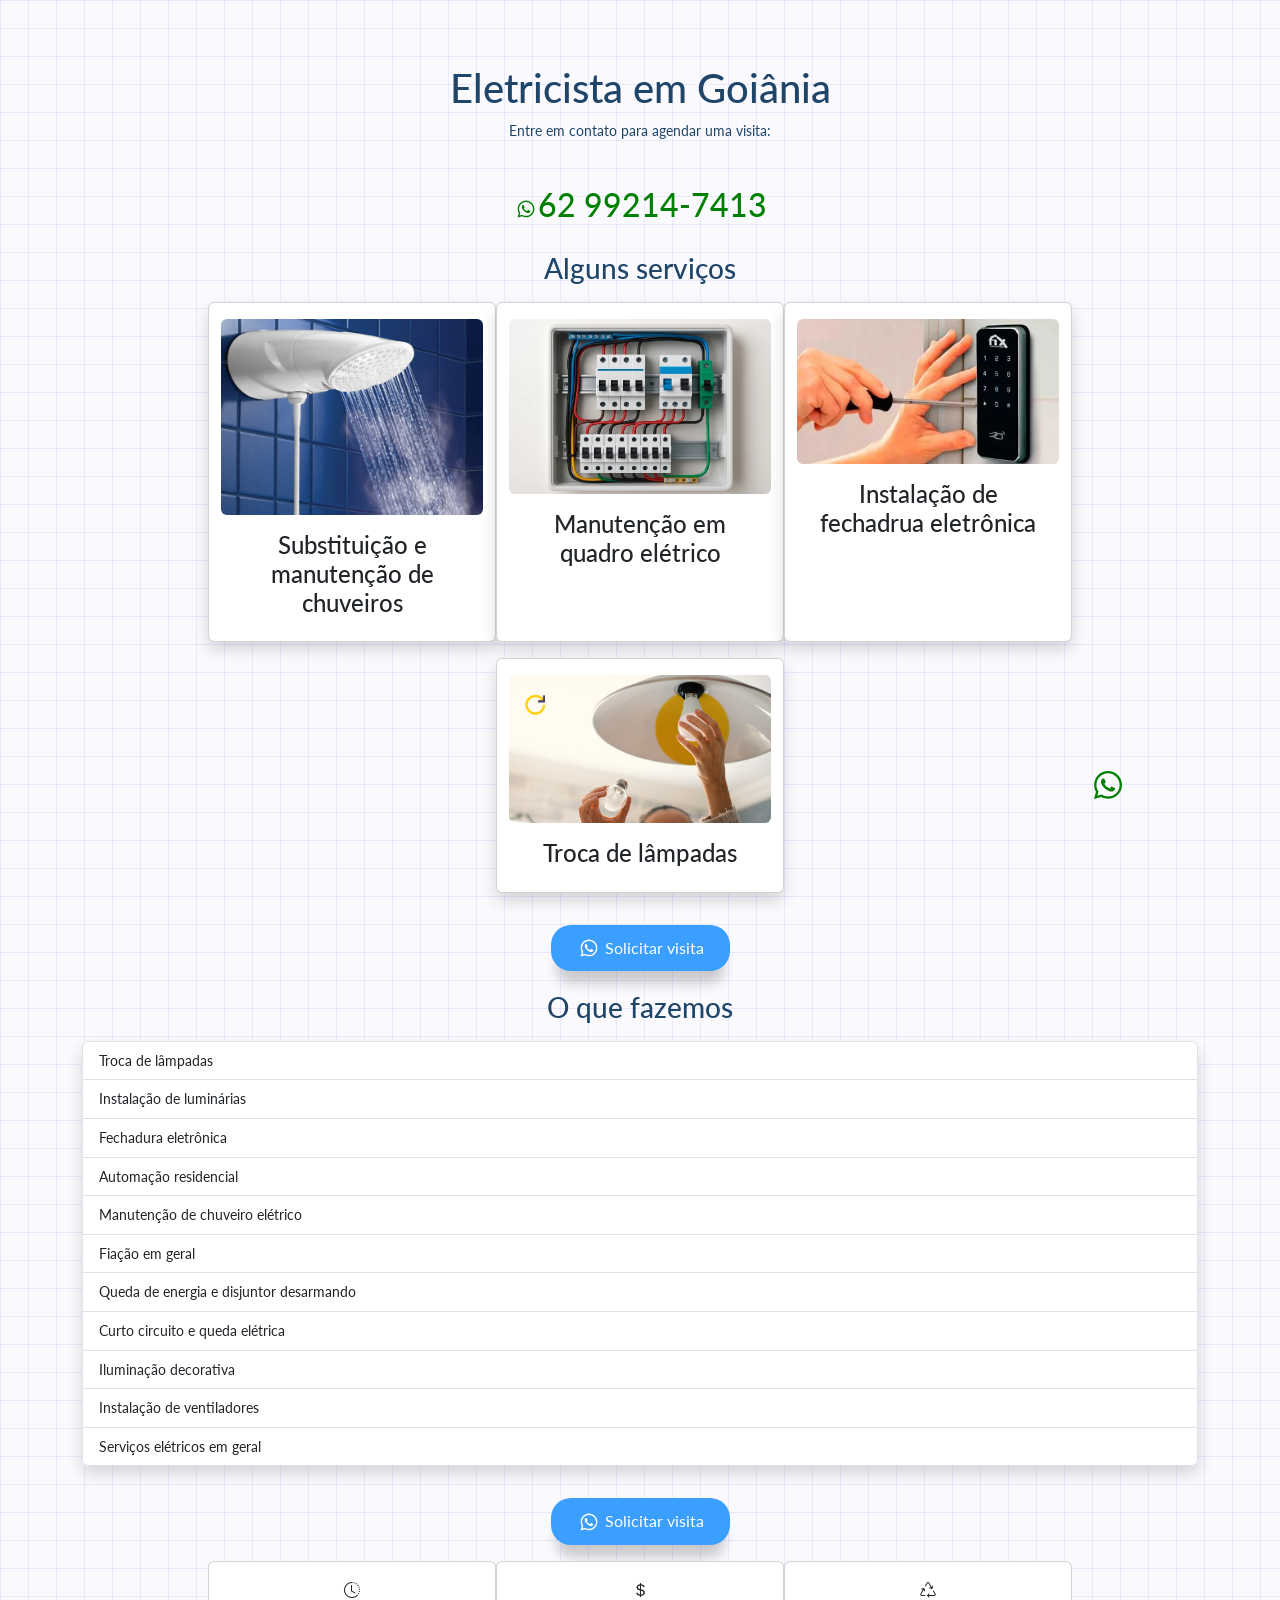
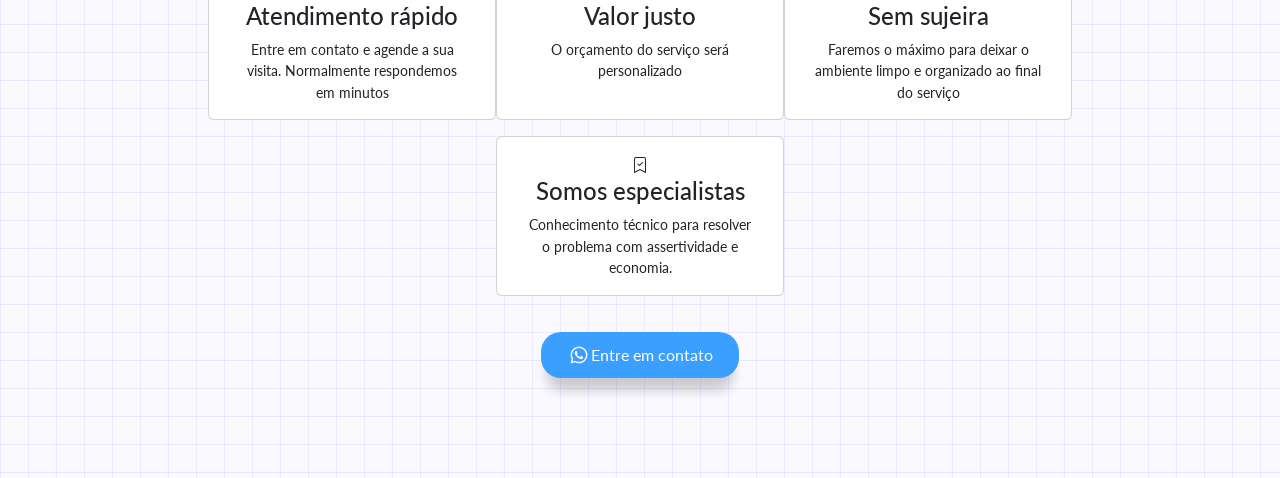
<file: index.html>
<!doctype html>
<html lang="en">
  <head>
    <!-- Google Tag Manager -->
    <script>
      (function (w, d, s, l, i) {
        w[l] = w[l] || [];
        w[l].push({ "gtm.start": new Date().getTime(), event: "gtm.js" });
        var f = d.getElementsByTagName(s)[0],
          j = d.createElement(s),
          dl = l != "dataLayer" ? "&l=" + l : "";
        j.async = true;
        j.src = "https://www.googletagmanager.com/gtm.js?id=" + i + dl;
        f.parentNode.insertBefore(j, f);
      })(window, document, "script", "dataLayer", "GTM-TLGZQ6TR");
    </script>
    <!-- End Google Tag Manager -->
    <meta charset="UTF-8" />
    <meta name="viewport" content="width=device-width, initial-scale=1.0" />
    <title>Eletricista em Goiânia</title>
    <link rel="preconnect" href="https://fonts.googleapis.com" />
    <link rel="preconnect" href="https://fonts.gstatic.com" crossorigin />
    <link
      rel="preload"
      as="style"
      href="https://fonts.googleapis.com/css2?family=Fascinate&family=IBM+Plex+Mono:wght@400;700&family=Lato:wght@400;700&family=Short+Stack&display=swap"
    />
    <link
      rel="stylesheet"
      href="https://fonts.googleapis.com/css2?family=Fascinate&family=IBM+Plex+Mono:wght@400;700&family=Lato:wght@400;700&family=Short+Stack&display=swap"
      media="print"
      onload="this.media='all'"
    />

    <link
      rel="icon"
      type="image/png"
      href="/favicon/favicon-96x96.png"
      sizes="96x96"
    />
    <link rel="icon" type="image/svg+xml" href="/favicon/favicon.svg" />
    <link rel="shortcut icon" href="/favicon/favicon.ico" />
    <link
      rel="apple-touch-icon"
      sizes="180x180"
      href="/favicon/apple-touch-icon.png"
    />
    <link rel="manifest" href="/favicon/site.webmanifest" />

    <!-- HTML Meta Tags -->
    <title>Eletricista em Goiânia</title>
    <meta
      name="description"
      content="Serviços elétricos em Goiânia. Respondemos em poucos minutos. Entre em contato 62 99214-7413"
    />

    <!-- Facebook Meta Tags -->
    <meta property="og:url" content="https://goianiaeletricista.com.br/" />
    <meta property="og:type" content="website" />
    <meta property="og:title" content="Eletricista em Goiânia" />
    <meta
      property="og:description"
      content="Serviços elétricos em Goiânia. Respondemos em poucos minutos. Entre em contato 62 99214-7413"
    />
    <meta property="og:image" content="" />

    <!-- Twitter Meta Tags -->
    <meta name="twitter:card" content="summary_large_image" />
    <meta property="twitter:domain" content="goianiaeletricista.com.br" />
    <meta property="twitter:url" content="https://goianiaeletricista.com.br/" />
    <meta name="twitter:title" content="Eletricista em Goiânia" />
    <meta
      name="twitter:description"
      content="Serviços elétricos em Goiânia. Respondemos em poucos minutos. Entre em contato 62 99214-7413"
    />
    <meta name="twitter:image" content="" />
    <link
      rel="preload"
      href="https://cdn.jsdelivr.net/npm/bootstrap@5.3.3/dist/css/bootstrap.min.css"
      as="style"
      onload="this.onload=null;this.rel='stylesheet'"
    />
    <noscript
      ><link
        rel="stylesheet"
        href="https://cdn.jsdelivr.net/npm/bootstrap@5.3.3/dist/css/bootstrap.min.css"
    /></noscript>

    <link
      rel="preload"
      href="https://cdn.jsdelivr.net/npm/bootstrap-icons@1.11.3/font/bootstrap-icons.min.css"
      as="style"
      onload="this.onload=null;this.rel='stylesheet'"
    />
    <noscript
      ><link
        rel="stylesheet"
        href="https://cdn.jsdelivr.net/npm/bootstrap-icons@1.11.3/font/bootstrap-icons.min.css"
    /></noscript>

    <style>
      html,
      body {
        margin: 0;
        padding: 0;
        font-family: "Lato", sans-serif;
        color: #1f4568;
        max-width: 100%;

        /* line-height: 1.75; */
        /* font-size: 1.1em; */
      }
      .pattern {
        background-color: rgba(229, 229, 247, 0.1);

        background-image:
          linear-gradient(rgba(68, 76, 247, 0.1) 1.4px, transparent 1.4px),
          linear-gradient(
            to right,
            rgba(68, 76, 247, 0.1) 1.4px,
            rgba(229, 229, 247, 0.1) 1.4px
          );

        background-size: 28px 28px;
        /* padding: 1px; */
        min-height: 100vh;
        padding-top: 4em;
        padding-bottom: 100px;
      }

      .whatsapp {
        width: 1.5em;
        height: 1.5em;
        vertical-align: -0.125em;
        fill: green;
      }
      .header {
        display: flex;
        align-items: center;
        justify-content: center;
      }
      h2 {
        /* font-size: 1em; */
        color: green;
      }
      a {
        text-decoration: none;
        color: green;
      }
      p {
        text-align: center;
        font-size: 0.9em;
        margin: 0;
      }
      li {
        font-size: 0.9em;
      }

      .btn {
        background-color: #3a9fff;
        border-radius: 20px;
        padding: 10px 25px;
        color: #fff;
        box-shadow: 0px 18px 13px -6px rgba(0, 0, 0, 0.2);

        /* margin: 0 90px; */
      }

      .btn:hover {
        box-shadow: 0px 25px 18px -6px rgba(0, 0, 0, 0.2);
        background-color: #63b2fc;
        color: #fff;
      }
      .center {
        display: flex;
        justify-content: center;
        align-items: center;
        margin: 0;
      }

      h3 {
        text-align: center;
        margin: 0;
        margin-top: 20px;
      }

      .btn-final {
        margin-top: 20px;
      }

      .whats-fixo {
        width: 2.5em;
        height: 2.5em;
        vertical-align: -0.125em;

        position: sticky;
        top: 85%;
        left: 85%;
      }

      .whats-btn {
        width: 1.5em;
        height: 1.5em;
        vertical-align: -0.4em;
      }
    </style>
  </head>
  <body>
    <!-- Google Tag Manager (noscript) -->
    <noscript
      ><iframe
        src="https://www.googletagmanager.com/ns.html?id=GTM-TLGZQ6TR"
        height="0"
        width="0"
        style="display: none; visibility: hidden"
      ></iframe
    ></noscript>
    <!-- End Google Tag Manager (noscript) -->
    <div class="pattern">
      <div class="container">
        <h1 class="text-center">Eletricista em Goiânia</h1>
        <p>Entre em contato para agendar uma visita:</p>
        <a
          href="https://wa.me/5562992147413?text=Ol%C3%A1%2C%20preciso%20dos%20servi%C3%A7os%20de%20um%20eletricista"
          target="_blank"
        >
          <img
            loading="lazy"
            src="img/whats.svg"
            alt="link"
            class="whats-fixo"
          />
        </a>
        <div>
          <a
            href="https://wa.me/5562992147413?text=Ol%C3%A1%2C%20preciso%20dos%20servi%C3%A7os%20de%20um%20eletricista"
            target="_blank"
          >
            <div class="header">
              <svg
                class="whatsapp"
                xmlns="http://www.w3.org/2000/svg"
                viewBox="0 0 640 640"
              >
                <path
                  d="M476.9 161.1C435 119.1 379.2 96 319.9 96C197.5 96 97.9 195.6 97.9 318C97.9 357.1 108.1 395.3 127.5 429L96 544L213.7 513.1C246.1 530.8 282.6 540.1 319.8 540.1L319.9 540.1C442.2 540.1 544 440.5 544 318.1C544 258.8 518.8 203.1 476.9 161.1zM319.9 502.7C286.7 502.7 254.2 493.8 225.9 477L219.2 473L149.4 491.3L168 423.2L163.6 416.2C145.1 386.8 135.4 352.9 135.4 318C135.4 216.3 218.2 133.5 320 133.5C369.3 133.5 415.6 152.7 450.4 187.6C485.2 222.5 506.6 268.8 506.5 318.1C506.5 419.9 421.6 502.7 319.9 502.7zM421.1 364.5C415.6 361.7 388.3 348.3 383.2 346.5C378.1 344.6 374.4 343.7 370.7 349.3C367 354.9 356.4 367.3 353.1 371.1C349.9 374.8 346.6 375.3 341.1 372.5C308.5 356.2 287.1 343.4 265.6 306.5C259.9 296.7 271.3 297.4 281.9 276.2C283.7 272.5 282.8 269.3 281.4 266.5C280 263.7 268.9 236.4 264.3 225.3C259.8 214.5 255.2 216 251.8 215.8C248.6 215.6 244.9 215.6 241.2 215.6C237.5 215.6 231.5 217 226.4 222.5C221.3 228.1 207 241.5 207 268.8C207 296.1 226.9 322.5 229.6 326.2C232.4 329.9 268.7 385.9 324.4 410C359.6 425.2 373.4 426.5 391 423.9C401.7 422.3 423.8 410.5 428.4 397.5C433 384.5 433 373.4 431.6 371.1C430.3 368.6 426.6 367.2 421.1 364.5z"
                />
              </svg>
              <h2>62 99214-7413</h2>
            </div>
          </a>
          <h3 class="mb-3 servicos" id="servicos">Alguns serviços</h3>
          <div class="text-center">
            <div class="row justify-content-center">
              <div class="card mb-3 shadow" style="width: 18rem">
                <img
                  loading="lazy"
                  class="card-img-top mt-3 rounded"
                  src="img/chuveiro.jpg"
                  alt="troca de chuveiro"
                />
                <div class="card-body">
                  <h4 class="card-title">
                    Substituição e manutenção de chuveiros
                  </h4>
                </div>
              </div>
              <div class="card mb-3 shadow" style="width: 18rem">
                <img
                  loading="lazy"
                  class="card-img-top mt-3 rounded"
                  src="img/quadro.webp"
                  alt="manutencao quadro"
                />
                <div class="card-body">
                  <h4 class="card-title">Manutenção em quadro elétrico</h4>
                </div>
              </div>
              <div class="card mb-3 shadow" style="width: 18rem">
                <img
                  loading="lazy"
                  class="card-img-top mt-3 rounded"
                  src="img/fechadura.webp"
                  alt="troca de chuveiro"
                />
                <div class="card-body">
                  <h4 class="card-title">Instalação de fechadrua eletrônica</h4>
                </div>
              </div>
              <div class="card mb-3 shadow" style="width: 18rem">
                <img
                  loading="lazy"
                  class="card-img-top mt-3 rounded"
                  src="img/lampada.jpg"
                  alt="troca de chuveiro"
                />
                <div class="card-body">
                  <h4 class="card-title">Troca de lâmpadas</h4>
                </div>
              </div>
            </div>
          </div>
          <div class="center">
            <a
              href="https://wa.me/5562992147413?text=Ol%C3%A1%2C%20preciso%20dos%20servi%C3%A7os%20de%20um%20eletricista"
              target="_blank"
              class="btn mt-3 contato"
              id="contato"
            >
              <img
                loading="lazy"
                class="whats-btn"
                src="img/whats-white.svg"
                alt="whats"
              />
              Solicitar visita</a
            >
          </div>
          <div class="servicos mt-3" id="servicos">
            <h3 class="mb-3 fazemos">O que fazemos</h3>
            <ul class="list-group shadow mb-3">
              <li class="list-group-item">Troca de lâmpadas</li>
              <li class="list-group-item">Instalação de luminárias</li>
              <li class="list-group-item">Fechadura eletrônica</li>
              <li class="list-group-item">Automação residencial</li>
              <li class="list-group-item">Manutenção de chuveiro elétrico</li>
              <li class="list-group-item">Fiação em geral</li>
              <li class="list-group-item">
                Queda de energia e disjuntor desarmando
              </li>
              <li class="list-group-item">Curto circuito e queda elétrica</li>
              <li class="list-group-item">Iluminação decorativa</li>
              <li class="list-group-item">Instalação de ventiladores</li>
              <li class="list-group-item">Serviços elétricos em geral</li>
            </ul>
          </div>
        </div>
        <div class="center">
          <a
            href="https://wa.me/5562992147413?text=Ol%C3%A1%2C%20preciso%20dos%20servi%C3%A7os%20de%20um%20eletricista"
            target="_blank"
            class="btn mt-3"
          >
            <img class="whats-btn" src="img/whats-white.svg" alt="whats" />
            Solicitar visita</a
          >
        </div>
        <div class="text-center mt-3 secao" id="secao">
          <div class="row justify-content-center">
            <div class="card mb-3" style="width: 18rem">
              <div class="card-body">
                <div class="card-title">
                  <i class="bi bi-clock-history"></i>
                  <h4>Atendimento rápido</h4>
                </div>
                <p>
                  Entre em contato e agende a sua visita. Normalmente
                  respondemos em minutos
                </p>
              </div>
            </div>
            <div class="card mb-3" style="width: 18rem">
              <div class="card-body">
                <div class="card-title">
                  <i class="bi bi-currency-dollar"></i>
                  <h4>Valor justo</h4>
                </div>
                <p>O orçamento do serviço será personalizado</p>
              </div>
            </div>
            <div class="card mb-3" style="width: 18rem">
              <div class="card-body">
                <div class="card-title">
                  <i class="bi bi-recycle"></i>
                  <h4>Sem sujeira</h4>
                </div>
                <p>
                  Faremos o máximo para deixar o ambiente limpo e organizado ao
                  final do serviço
                </p>
              </div>
            </div>
            <div class="card mb-3" style="width: 18rem">
              <div class="card-body">
                <div class="card-title">
                  <i class="bi bi-bookmark-check"></i>
                  <h4>Somos especialistas</h4>
                </div>
                <p>
                  Conhecimento técnico para resolver o problema com
                  assertividade e economia.
                </p>
              </div>
            </div>
          </div>
        </div>
        <div class="center">
          <a
            href="https://wa.me/5562992147413?text=Ol%C3%A1%2C%20preciso%20dos%20servi%C3%A7os%20de%20um%20eletricista"
            target="_blank"
            class="btn btn-final"
            ><img
              loading="lazy"
              class="whats-btn"
              src="img/whats-white.svg"
              alt="whats"
            />Entre em contato</a
          >
        </div>
      </div>
    </div>
  </body>
</html>
</file>
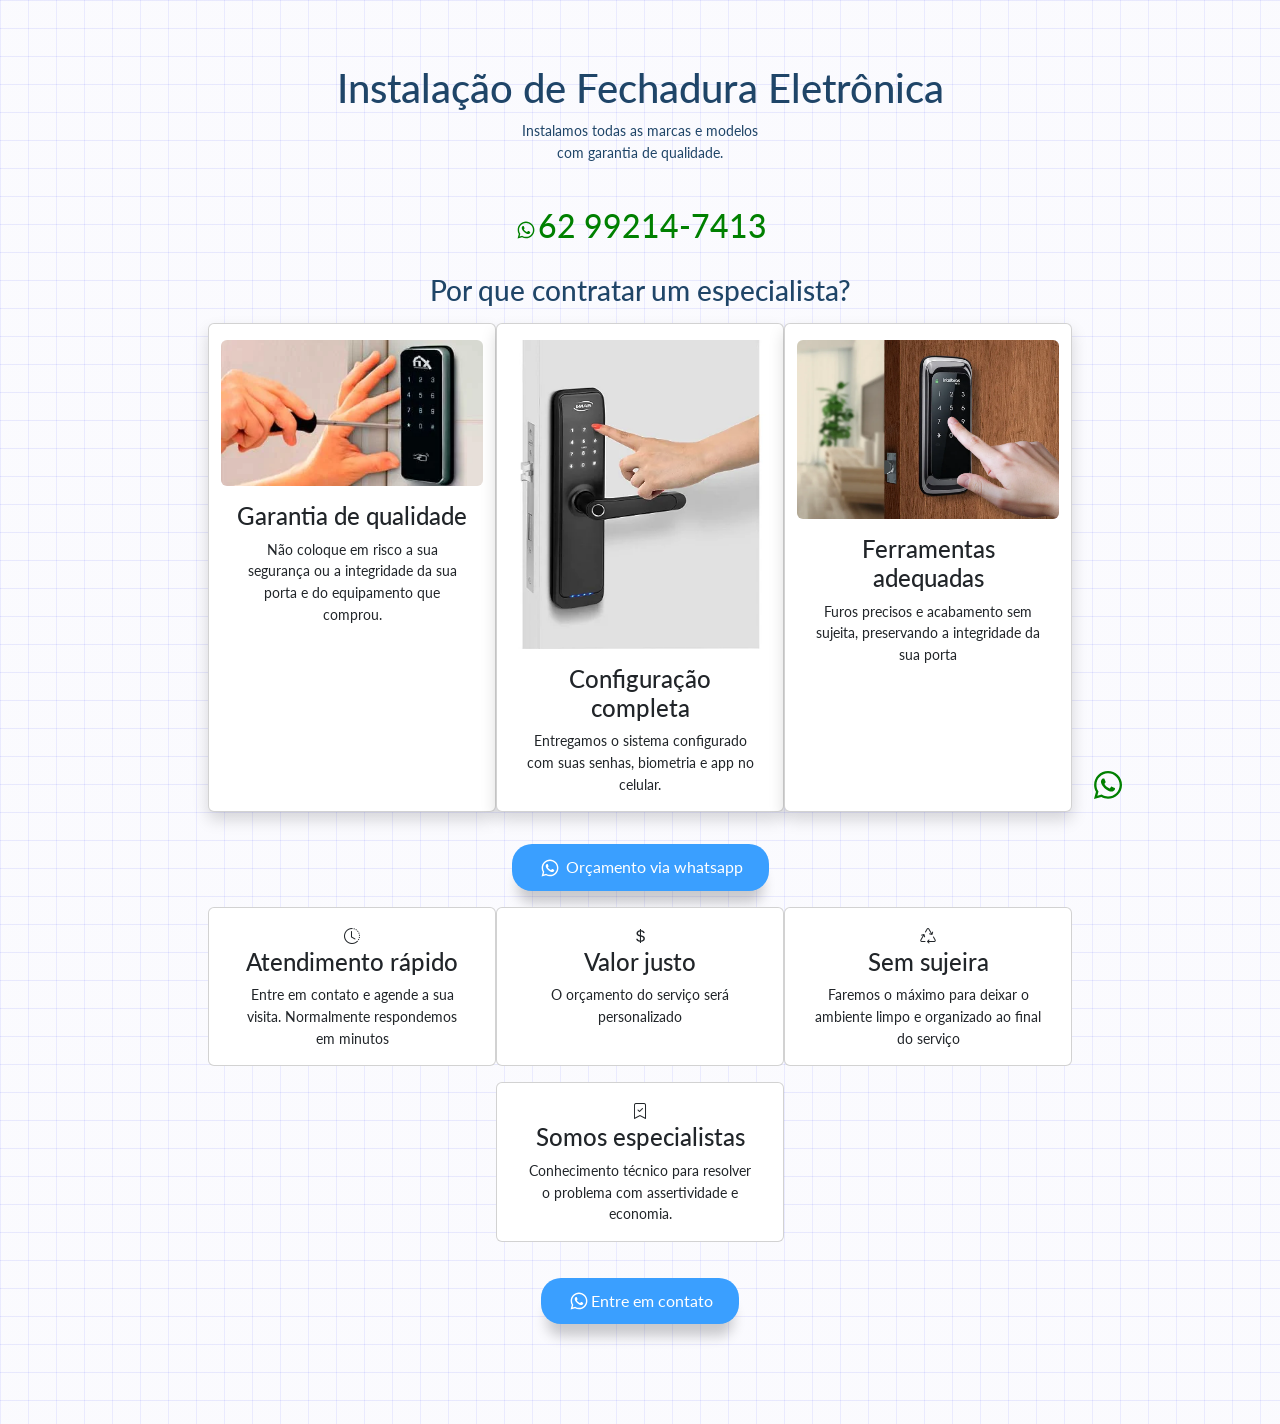
<file: fechadura.html>
<!doctype html>
<html lang="en">
  <head>
    <!-- Google Tag Manager -->
    <script>
      (function (w, d, s, l, i) {
        w[l] = w[l] || [];
        w[l].push({ "gtm.start": new Date().getTime(), event: "gtm.js" });
        var f = d.getElementsByTagName(s)[0],
          j = d.createElement(s),
          dl = l != "dataLayer" ? "&l=" + l : "";
        j.async = true;
        j.src = "https://www.googletagmanager.com/gtm.js?id=" + i + dl;
        f.parentNode.insertBefore(j, f);
      })(window, document, "script", "dataLayer", "GTM-TLGZQ6TR");
    </script>
    <!-- End Google Tag Manager -->
    <meta charset="UTF-8" />
    <meta name="viewport" content="width=device-width, initial-scale=1.0" />
    <title>Fechadura eletrônica em Goiânia</title>
    <link rel="preconnect" href="https://fonts.googleapis.com" />
    <link rel="preconnect" href="https://fonts.gstatic.com" crossorigin />
    <link
      href="https://fonts.googleapis.com/css2?family=Fascinate&family=IBM+Plex+Mono:ital,wght@0,100;0,200;0,300;0,400;0,500;0,600;0,700;1,100;1,200;1,300;1,400;1,500;1,600;1,700&family=Lato:ital,wght@0,100;0,300;0,400;0,700;0,900;1,100;1,300;1,400;1,700;1,900&family=Short+Stack&display=swap"
      rel="stylesheet"
    />

    <link
      rel="icon"
      type="image/png"
      href="/favicon/favicon-96x96.png"
      sizes="96x96"
    />
    <link rel="icon" type="image/svg+xml" href="/favicon/favicon.svg" />
    <link rel="shortcut icon" href="/favicon/favicon.ico" />
    <link
      rel="apple-touch-icon"
      sizes="180x180"
      href="/favicon/apple-touch-icon.png"
    />
    <link rel="manifest" href="/favicon/site.webmanifest" />

    <!-- HTML Meta Tags -->

    <meta
      name="description"
      content="Entre em contato 62 99214-7413. Instalação de fechadura eletrônica em Goiânia"
    />

    <!-- Facebook Meta Tags -->
    <meta property="og:url" content="https://goianiaeletricista.com.br/" />
    <meta property="og:type" content="website" />
    <meta property="og:title" content="Eletricista em Goiânia" />
    <meta
      property="og:description"
      content="Entre em contato 62 99214-7413. Instalação de fechadura eletrônica em Goiânia"
    />
    <meta property="og:image" content="" />

    <!-- Twitter Meta Tags -->
    <meta name="twitter:card" content="summary_large_image" />
    <meta property="twitter:domain" content="goianiaeletricista.com.br" />
    <meta property="twitter:url" content="https://goianiaeletricista.com.br/" />
    <meta name="twitter:title" content="Eletricista em Goiânia" />
    <meta
      name="twitter:description"
      content="Entre em contato 62 99214-7413. Instalação de fechadura eletrônica em Goiânia"
    />
    <meta name="twitter:image" content="" />
    <link
      href="https://cdn.jsdelivr.net/npm/bootstrap@5.3.8/dist/css/bootstrap.min.css"
      rel="stylesheet"
      integrity="sha384-sRIl4kxILFvY47J16cr9ZwB07vP4J8+LH7qKQnuqkuIAvNWLzeN8tE5YBujZqJLB"
      crossorigin="anonymous"
    />
    <link rel="stylesheet" href="styles.css" />
    <link
      rel="stylesheet"
      href="https://cdn.jsdelivr.net/npm/bootstrap-icons@1.13.1/font/bootstrap-icons.min.css"
    />
  </head>
  <body>
    <!-- Google Tag Manager (noscript) -->
    <noscript
      ><iframe
        src="https://www.googletagmanager.com/ns.html?id=GTM-TLGZQ6TR"
        height="0"
        width="0"
        style="display: none; visibility: hidden"
      ></iframe
    ></noscript>
    <!-- End Google Tag Manager (noscript) -->
    <div class="pattern">
      <div class="container">
        <h1 class="text-center">Instalação de Fechadura Eletrônica</h1>
        <p>
          Instalamos todas as marcas e modelos <br />
          com garantia de qualidade.
        </p>
        <a
          href="https://wa.me/5562992147413?text=Ol%C3%A1%2C%20quero%20instalar%20uma%20fechadura%20eletr%C3%B4nica"
          target="_blank"
        >
          <img src="img/whats.svg" alt="link" class="whats-fixo" />
        </a>
        <div>
          <a
            href="https://wa.me/5562992147413?text=Ol%C3%A1%2C%20quero%20instalar%20uma%20fechadura%20eletr%C3%B4nica"
            target="_blank"
          >
            <div class="header">
              <svg
                class="whatsapp"
                xmlns="http://www.w3.org/2000/svg"
                viewBox="0 0 640 640"
              >
                <path
                  d="M476.9 161.1C435 119.1 379.2 96 319.9 96C197.5 96 97.9 195.6 97.9 318C97.9 357.1 108.1 395.3 127.5 429L96 544L213.7 513.1C246.1 530.8 282.6 540.1 319.8 540.1L319.9 540.1C442.2 540.1 544 440.5 544 318.1C544 258.8 518.8 203.1 476.9 161.1zM319.9 502.7C286.7 502.7 254.2 493.8 225.9 477L219.2 473L149.4 491.3L168 423.2L163.6 416.2C145.1 386.8 135.4 352.9 135.4 318C135.4 216.3 218.2 133.5 320 133.5C369.3 133.5 415.6 152.7 450.4 187.6C485.2 222.5 506.6 268.8 506.5 318.1C506.5 419.9 421.6 502.7 319.9 502.7zM421.1 364.5C415.6 361.7 388.3 348.3 383.2 346.5C378.1 344.6 374.4 343.7 370.7 349.3C367 354.9 356.4 367.3 353.1 371.1C349.9 374.8 346.6 375.3 341.1 372.5C308.5 356.2 287.1 343.4 265.6 306.5C259.9 296.7 271.3 297.4 281.9 276.2C283.7 272.5 282.8 269.3 281.4 266.5C280 263.7 268.9 236.4 264.3 225.3C259.8 214.5 255.2 216 251.8 215.8C248.6 215.6 244.9 215.6 241.2 215.6C237.5 215.6 231.5 217 226.4 222.5C221.3 228.1 207 241.5 207 268.8C207 296.1 226.9 322.5 229.6 326.2C232.4 329.9 268.7 385.9 324.4 410C359.6 425.2 373.4 426.5 391 423.9C401.7 422.3 423.8 410.5 428.4 397.5C433 384.5 433 373.4 431.6 371.1C430.3 368.6 426.6 367.2 421.1 364.5z"
                />
              </svg>
              <h2>62 99214-7413</h2>
            </div>
          </a>
          <h3 class="mb-3 servicos" id="servicos">
            Por que contratar um especialista?
          </h3>
          <div class="text-center">
            <div class="row justify-content-center">
              <div class="card mb-3 shadow" style="width: 18rem">
                <img
                  class="card-img-top mt-3 rounded"
                  src="img/fechadura.webp"
                  alt="troca de chuveiro"
                />
                <div class="card-body">
                  <h4 class="card-title">Garantia de qualidade</h4>
                  <p class="cart-text">
                    Não coloque em risco a sua segurança ou a integridade da sua
                    porta e do equipamento que comprou.
                  </p>
                </div>
              </div>
              <div class="card mb-3 shadow" style="width: 18rem">
                <img
                  class="card-img-top mt-3 rounded"
                  src="img/fechadura2.webp"
                  alt="troca de chuveiro"
                />
                <div class="card-body">
                  <h4 class="card-title">Configuração completa</h4>
                  <p class="cart-text">
                    Entregamos o sistema configurado com suas senhas, biometria
                    e app no celular.
                  </p>
                </div>
              </div>
              <div class="card mb-3 shadow" style="width: 18rem">
                <img
                  class="card-img-top mt-3 rounded"
                  src="img/fechadura3.webp"
                  alt="troca de chuveiro"
                />
                <div class="card-body">
                  <h4 class="card-title">Ferramentas adequadas</h4>
                  <p class="cart-text">
                    Furos precisos e acabamento sem sujeita, preservando a
                    integridade da sua porta
                  </p>
                </div>
              </div>
            </div>
          </div>
          
        <div class="center">
          <a
            href="https://wa.me/5562992147413?text=Ol%C3%A1%2C%20quero%20instalar%20uma%20fechadura%20eletr%C3%B4nica"
            target="_blank"
            class="btn mt-3"
          >
            <img class="whats-btn" src="img/whats-white.svg" alt="whats" />
            Orçamento via whatsapp</a
          >
        </div>
        <div class="text-center mt-3 secao" id="secao">
          <div class="row justify-content-center">
            <div class="card mb-3" style="width: 18rem">
              <div class="card-body">
                <div class="card-title">
                  <i class="bi bi-clock-history"></i>
                  <h4>Atendimento rápido</h4>
                </div>
                <p>
                  Entre em contato e agende a sua visita. Normalmente
                  respondemos em minutos
                </p>
              </div>
            </div>
            <div class="card mb-3" style="width: 18rem">
              <div class="card-body">
                <div class="card-title">
                  <i class="bi bi-currency-dollar"></i>
                  <h4>Valor justo</h4>
                </div>
                <p>O orçamento do serviço será personalizado</p>
              </div>
            </div>
            <div class="card mb-3" style="width: 18rem">
              <div class="card-body">
                <div class="card-title">
                  <i class="bi bi-recycle"></i>
                  <h4>Sem sujeira</h4>
                </div>
                <p>
                  Faremos o máximo para deixar o ambiente limpo e organizado ao
                  final do serviço
                </p>
              </div>
            </div>
            <div class="card mb-3" style="width: 18rem">
              <div class="card-body">
                <div class="card-title">
                  <i class="bi bi-bookmark-check"></i>
                  <h4>Somos especialistas</h4>
                </div>
                <p>
                  Conhecimento técnico para resolver o problema com
                  assertividade e economia.
                </p>
              </div>
            </div>
          </div>
        </div>
        <div class="center">
          <a
            href="https://wa.me/5562992147413?text=Ol%C3%A1%2C%20quero%20instalar%20uma%20fechadura%20eletr%C3%B4nica"
            target="_blank"
            class="btn btn-final"
            ><img
              class="whats-btn"
              src="img/whats-white.svg"
              alt="whats"
            />Entre em contato</a
          >
        </div>
      </div>
      <script
        src="https://cdn.jsdelivr.net/npm/bootstrap@5.3.8/dist/js/bootstrap.min.js"
        integrity="sha384-G/EV+4j2dNv+tEPo3++6LCgdCROaejBqfUeNjuKAiuXbjrxilcCdDz6ZAVfHWe1Y"
        crossorigin="anonymous"
      ></script>
    </div>
  </body>
</html>
</file>
<file: styles.css>
html, body {

    margin: 0;
    padding: 0;
    font-family: "Lato", sans-serif;
    color: #1f4568;
    max-width: 100%;

    /* line-height: 1.75; */
    /* font-size: 1.1em; */

}
.pattern {
    background-color: rgba(229, 229, 247, 0.1);

    background-image:
        linear-gradient(rgba(68, 76, 247, 0.1) 1.4px, transparent 1.4px),
        linear-gradient(
        to right,
        rgba(68, 76, 247, 0.1) 1.4px,
        rgba(229, 229, 247, 0.1) 1.4px
        );

    background-size: 28px 28px;
    /* padding: 1px; */
    min-height: 100vh;
    padding-top: 4em;
    padding-bottom: 100px;

}

.whatsapp{
    width: 1.5em;
    height: 1.5em;
    vertical-align: -0.125em;
    fill: green;
}
.header{
    display: flex; 
    align-items: center;
    justify-content: center
}
h2{
    /* font-size: 1em; */
    color: green;
}
a{
    text-decoration: none;
    color: green;
    
}
p{
    text-align: center;
    font-size: 0.9em;
    margin: 0
}
li{
    font-size: 0.9em;
}

.btn{
  background-color:#3a9fff;
  border-radius: 20px;
  padding: 10px 25px;
  color: #fff;
  box-shadow: 0px 18px 13px -6px rgba(0, 0, 0,0.2);

/* margin: 0 90px; */
}


.btn:hover{
box-shadow: 0px 25px 18px -6px rgba(0, 0, 0,0.2);
background-color: #63b2fc;
color: #fff;
}
.center{
    display: flex;
    justify-content: center;
    align-items: center;
    margin: 0;
}

h3{
    text-align: center;
    margin: 0;
    margin-top: 20px;
}







.btn-final{
    margin-top: 20px;
}

.whats-fixo{
    width: 2.5em;
    height: 2.5em;
    vertical-align: -0.125em;

    position: sticky;
    top: 85%;
    left: 85%;

}

.whats-btn{
    width: 1.5em;
    height: 1.5em;
    vertical-align: -0.4em;
}
</file>
